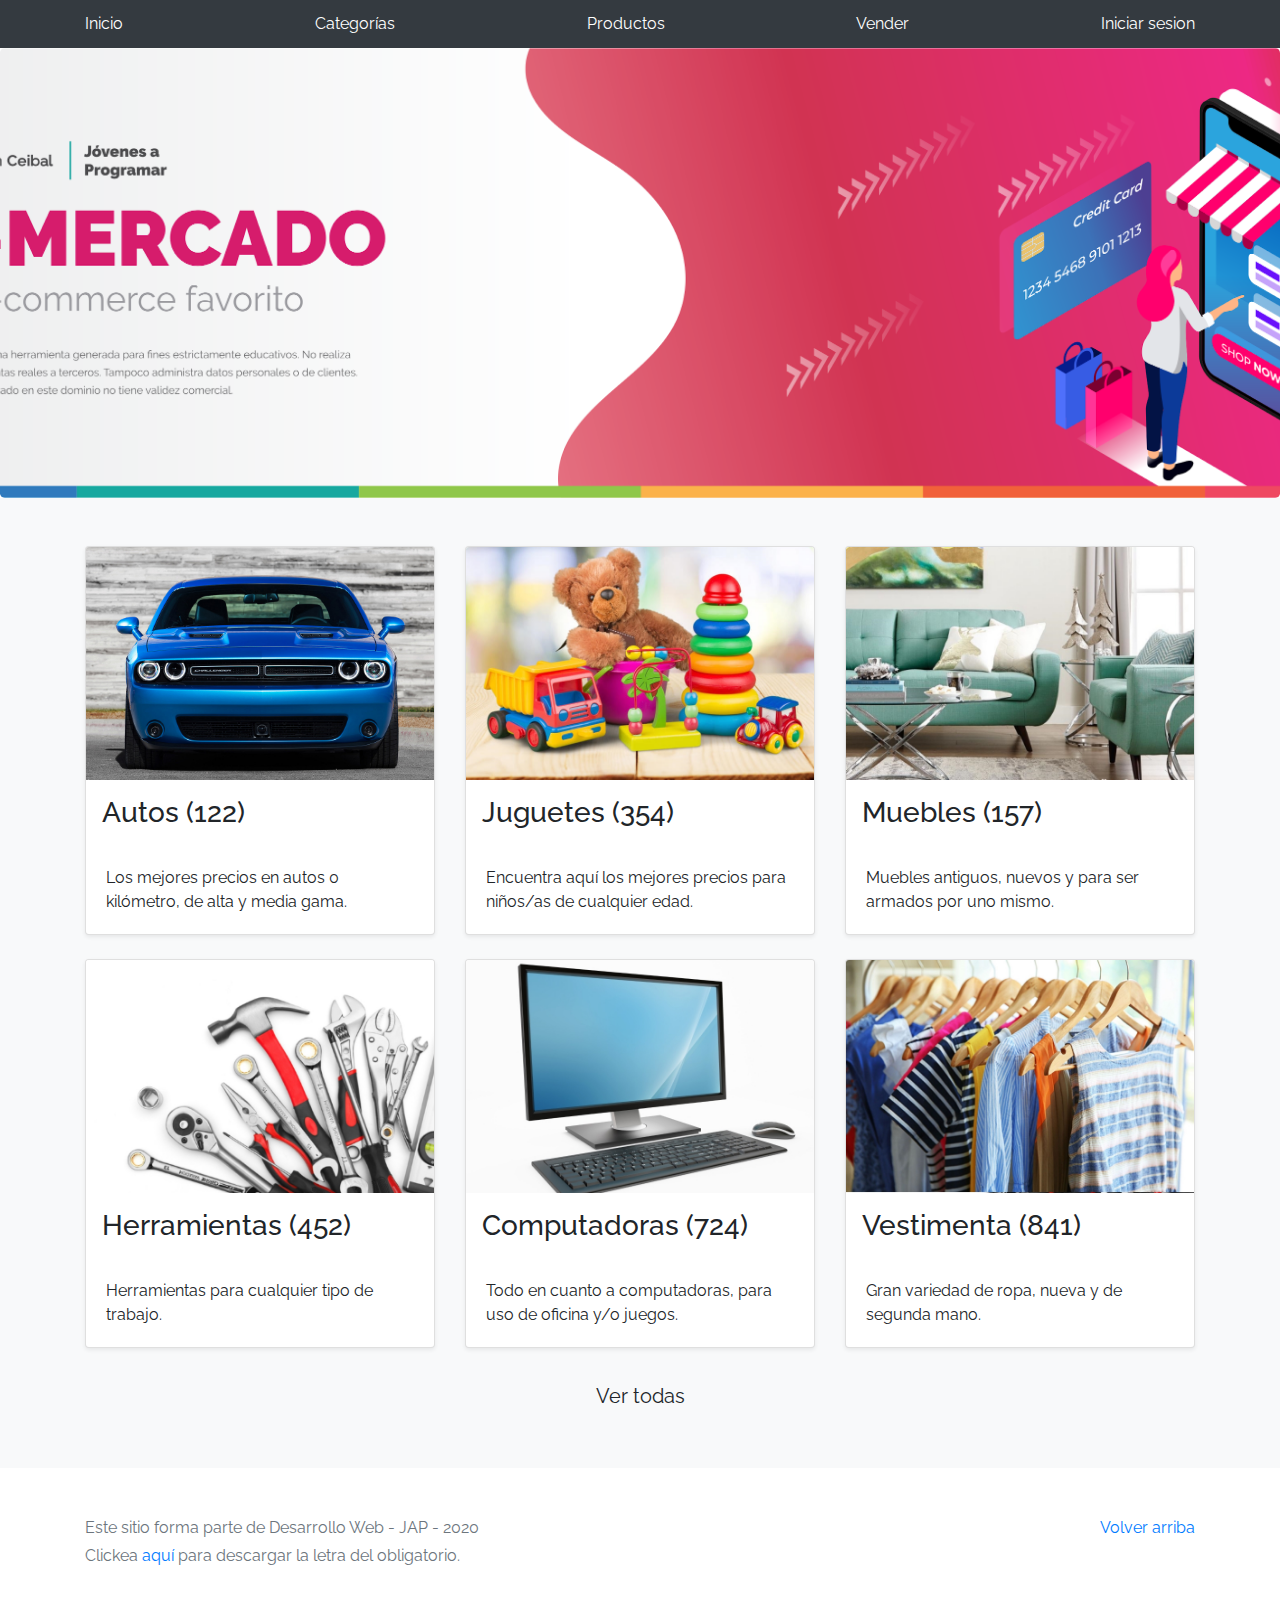
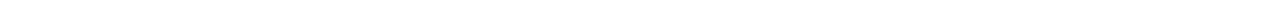
<file: index.html>
<!DOCTYPE html>
<!-- saved from url=(0049)https://getbootstrap.com/docs/4.3/examples/album/ -->
<html lang="en">
  <head>
    <meta http-equiv="Content-Type" content="text/html; charset=UTF-8" />
    <meta
      name="viewport"
      content="width=device-width, initial-scale=1, shrink-to-fit=no"
    />
    <meta name="description" content="" />
    <title>eMercado - Todo lo que busques está aquí</title>

    <link
      rel="canonical"
      href="https://getbootstrap.com/docs/4.3/examples/album/"
    />
    <link
      href="https://fonts.googleapis.com/css?family=Raleway:300,300i,400,400i,700,700i,900,900i"
      rel="stylesheet"
    />
    <!-- Bootstrap core CSS -->
    <link href="css/bootstrap.min.css" rel="stylesheet" />
    <link href="css/styles.css" rel="stylesheet" />
  </head>
  <body>
    <nav class="site-header sticky-top py-1 bg-dark">
      <div
        class="container d-flex flex-column flex-md-row justify-content-between"
      >
        <a class="py-2 d-none d-md-inline-block" href="index.html">Inicio</a>
        <a class="py-2 d-none d-md-inline-block" href="categories.html"
          >Categorías</a
        >
        <a class="py-2 d-none d-md-inline-block" href="products.html"
          >Productos</a
        >
        <a class="py-2 d-none d-md-inline-block" href="sell.html">Vender</a>
      </div>
    </nav>
    <main role="main">
      <section class="jumbotron text-center">
        <div class="m-5">
          <h1></h1>
        </div>
      </section>
      <div class="album py-5 bg-light">
        <div class="container">
          <div class="row">
            <div class="col-md-4">
              <a href="categories.html" class="card mb-4 shadow-sm custom-card">
                <img
                  class="bd-placeholder-img card-img-top"
                  src="img/cat1.jpg"
                />
                <h3 class="m-3">Autos (122)</h3>
                <div class="card-body">
                  <p class="card-text">
                    Los mejores precios en autos 0 kilómetro, de alta y media
                    gama.
                  </p>
                </div>
              </a>
            </div>
            <div class="col-md-4">
              <a href="categories.html" class="card mb-4 shadow-sm custom-card">
                <img
                  class="bd-placeholder-img card-img-top"
                  src="img/cat2.jpg"
                />
                <h3 class="m-3">Juguetes (354)</h3>
                <div class="card-body">
                  <p class="card-text">
                    Encuentra aquí los mejores precios para niños/as de
                    cualquier edad.
                  </p>
                </div>
              </a>
            </div>
            <div class="col-md-4">
              <a href="categories.html" class="card mb-4 shadow-sm custom-card">
                <img
                  class="bd-placeholder-img card-img-top"
                  src="img/cat3.jpg"
                />
                <h3 class="m-3">Muebles (157)</h3>
                <div class="card-body">
                  <p class="card-text">
                    Muebles antiguos, nuevos y para ser armados por uno mismo.
                  </p>
                </div>
              </a>
            </div>
            <div class="col-md-4">
              <a href="categories.html" class="card mb-4 shadow-sm custom-card">
                <img
                  class="bd-placeholder-img card-img-top"
                  src="img/cat4.jpg"
                />
                <h3 class="m-3">Herramientas (452)</h3>
                <div class="card-body">
                  <p class="card-text">
                    Herramientas para cualquier tipo de trabajo.
                  </p>
                </div>
              </a>
            </div>
            <div class="col-md-4">
              <a href="categories.html" class="card mb-4 shadow-sm custom-card">
                <img
                  class="bd-placeholder-img card-img-top"
                  src="img/cat5.jpg"
                />
                <h3 class="m-3">Computadoras (724)</h3>
                <div class="card-body">
                  <p class="card-text">
                    Todo en cuanto a computadoras, para uso de oficina y/o
                    juegos.
                  </p>
                </div>
              </a>
            </div>
            <div class="col-md-4">
              <a href="categories.html" class="card mb-4 shadow-sm custom-card">
                <img
                  class="bd-placeholder-img card-img-top"
                  src="img/cat6.jpg"
                />
                <h3 class="m-3">Vestimenta (841)</h3>
                <div class="card-body">
                  <p class="card-text">
                    Gran variedad de ropa, nueva y de segunda mano.
                  </p>
                </div>
              </a>
            </div>
          </div>
          <div class="row">
            <a
              type="button"
              class="btn btn-light btn-lg btn-block"
              href="categories.html"
              >Ver todas</a
            >
          </div>
        </div>
      </div>
    </main>
    <footer class="text-muted">
      <div class="container">
        <p class="float-right">
          <a href="#">Volver arriba</a>
        </p>
        <p>Este sitio forma parte de Desarrollo Web - JAP - 2020</p>
        <p>
          Clickea <a target="_blank" href="Letra.pdf">aquí</a> para descargar la
          letra del obligatorio.
        </p>
      </div>
    </footer>
    <script src="js/jquery-3.4.1.min.js"></script>
    <script src="js/bootstrap.bundle.min.js"></script>
    <script src="js/init.js"></script>
  </body>
</html>
</file>
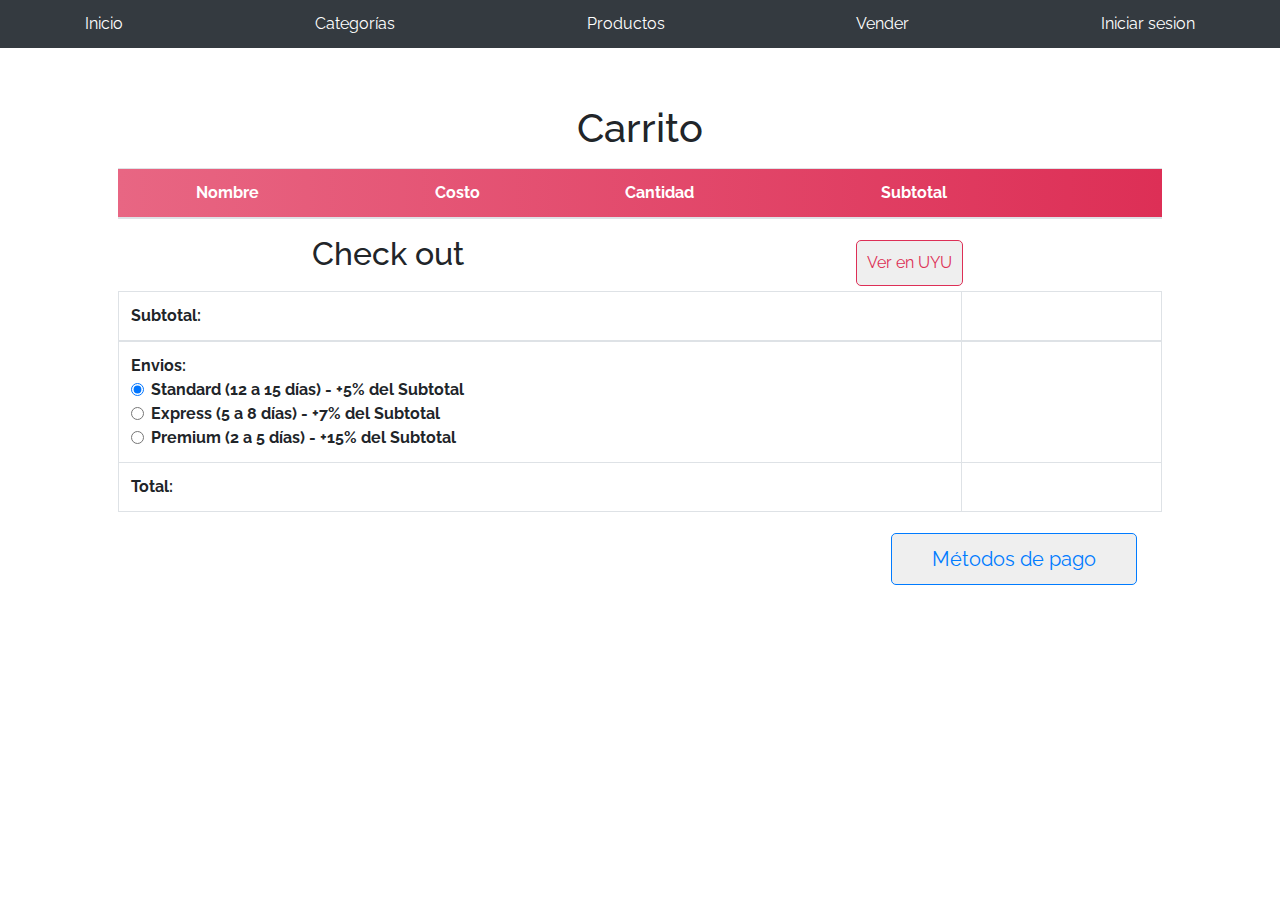
<file: cart.html>
<!DOCTYPE html>
<!-- saved from url=(0049)https://getbootstrap.com/docs/4.3/examples/album/ -->
<html lang="en">
  <head>
    <meta http-equiv="Content-Type" content="text/html; charset=UTF-8" />

    <meta
      name="viewport"
      content="width=device-width, initial-scale=1, shrink-to-fit=no"
    />
    <meta name="description" content="" />
    <title>eMercado - Todo lo que busques está aquí</title>

    <link
      rel="canonical"
      href="https://getbootstrap.com/docs/4.3/examples/album/"
    />
    <link
      href="https://fonts.googleapis.com/css?family=Raleway:300,300i,400,400i,700,700i,900,900i"
      rel="stylesheet"
    />
    <link rel="stylesheet" href="./css/cart.css" />

    <link href="css/bootstrap.min.css" rel="stylesheet" />
    <link href="css/styles.css" rel="stylesheet" />
    <link href="css/dropzone.css" rel="stylesheet" />
  </head>

  <body>
    <nav class="site-header sticky-top py-1 bg-dark">
      <div
        class="container d-flex flex-column flex-md-row justify-content-between"
      >
        <a class="py-2 d-none d-md-inline-block" href="index.html">Inicio</a>
        <a class="py-2 d-none d-md-inline-block" href="categories.html"
          >Categorías</a
        >
        <a class="py-2 d-none d-md-inline-block" href="products.html"
          >Productos</a
        >
        <a class="py-2 d-none d-md-inline-block" href="sell.html">Vender</a>
      </div>
    </nav>
    <div class="container p-5">
      <div id="cartBody">
        <h1 class="text-center p-2">Carrito</h1>
        <table class="table table-hover">
          <thead id="tr">
            <tr>
              <th></th>
              <th>Nombre</th>
              <th>Costo</th>
              <th>Cantidad</th>
              <th>Subtotal</th>
              <th style="width: 45px"></th>
            </tr>
          </thead>
          <tbody id="tableBody"></tbody>
        </table>
        <div class="d-flex" style="justify-content: space-around" id="btnDiv">
          <h2>Check out</h2>
        </div>

        <table class="table table-bordered">
          <thead>
            <tr>
              <th scope="col">Subtotal:</th>
              <th scope="col" id="subtotal-price"></th>
            </tr>
          </thead>
          <tbody>
            <tr>
              <th>
                Envios:
                <form id="shipments">
                  <div class="form-check">
                    <input
                      class="form-check-input"
                      type="radio"
                      name="radios"
                      id="Radios1"
                      value="0.05"
                      checked
                    />
                    <label class="form-check-label" for="Radios1">
                      Standard (12 a 15 días) - +5% del Subtotal
                    </label>
                  </div>
                  <div class="form-check">
                    <input
                      class="form-check-input"
                      type="radio"
                      name="radios"
                      id="Radios2"
                      value="0.07"
                    />
                    <label class="form-check-label" for="Radios2">
                      Express (5 a 8 días) - +7% del Subtotal
                    </label>
                  </div>
                  <div class="form-check disabled">
                    <input
                      class="form-check-input"
                      type="radio"
                      name="radios"
                      id="Radios3"
                      value="0.15"
                    />
                    <label class="form-check-label" for="Radios3">
                      Premium (2 a 5 días) - +15% del Subtotal
                    </label>
                  </div>
                </form>
              </th>
              <th id="shipmentCost"></th>
            </tr>
            <tr>
              <th>Total:</th>
              <th id="total-price"></th>
            </tr>
          </tbody>
        </table>
        <div id="modal-btn-div"></div>
      </div>
    </div>
    <div id="spinner-wrapper">
      <div class="lds-ring">
        <div></div>
        <div></div>
        <div></div>
        <div></div>
      </div>
    </div>
    <div
      class="modal fade"
      id="paymentModal"
      tabindex="-1"
      aria-labelledby="exampleModalLabel"
      aria-hidden="true"
    >
      <div class="modal-dialog">
        <div class="modal-content">
          <div class="modal-header">
            <h5 class="modal-title" id="ModalLabel">Elige tu forma de pago</h5>
            <button
              type="button"
              class="close"
              data-dismiss="modal"
              aria-label="Close"
            ></button>
          </div>
          <div class="modal-body w-100">
            <div id="accordion">
              <div class="card">
                <div class="card-header" id="visa">
                  <h5 class="mb-0">
                    <button
                      class="btn btn-link"
                      data-toggle="collapse"
                      data-target="#collapseOne"
                      aria-expanded="true"
                      aria-controls="collapseOne"
                      id="accordionVisa"
                    >
                      Visa
                    </button>
                  </h5>
                </div>

                <div
                  id="collapseOne"
                  class="collapse"
                  aria-labelledby="headingOne"
                  data-parent="#accordion"
                >
                  <div class="card-body" id="visaBody">
                    <form>
                      <div>
                        <label for="cardNum">Número de la tarjeta</label>
                        <input
                          type="text"
                          class="form-control"
                          id="cardNum"
                          placeholder="XXXX XXXX XXXX XXXX"
                        />
                      </div>
                      <div class="d-flex justify-content-between">
                        <div class="form-group w-40">
                          <label for="cardExp">Vence</label>
                          <input
                            type="text"
                            class="form-control"
                            id="cardExp"
                            placeholder="MM/AAAA"
                          />
                        </div>
                        <div class="form-group w-40">
                          <label for="cardCVV">CVV</label>
                          <input
                            type="text"
                            class="form-control"
                            id="cardCVV"
                            placeholder="XXX"
                          />
                        </div>
                      </div>
                      <div>
                        <label for="cardName">Nombre y apellido</label>
                        <input type="text" class="form-control" id="cardName" />
                      </div>
                    </form>
                  </div>
                </div>
              </div>
              <div class="card">
                <div class="card-header" id="master">
                  <h5 class="mb-0">
                    <button
                      class="btn btn-link collapsed"
                      data-toggle="collapse"
                      data-target="#collapseTwo"
                      aria-expanded="false"
                      aria-controls="collapseTwo"
                      id="accordionMaster"
                    >
                      MasterCard
                    </button>
                  </h5>
                </div>
                <div
                  id="collapseTwo"
                  class="collapse"
                  aria-labelledby="headingTwo"
                  data-parent="#accordion"
                >
                  <div class="card-body" id="masterBody">
                    <form>
                      <div id="paymeontOption1">
                        <div>
                          <label for="cardNum1">Número de la tarjeta</label>
                          <input
                            type="text"
                            class="form-control"
                            id="cardNum1"
                            placeholder="XXXX XXXX XXXX XXXX"
                          />
                        </div>
                        <div class="d-flex justify-content-between">
                          <div class="form-group w-40">
                            <label for="cardExp1">Vence</label>
                            <input
                              type="text"
                              class="form-control"
                              id="cardExp1"
                              placeholder="MM/AAAA"
                            />
                          </div>
                          <div class="form-group w-40">
                            <label for="cardCVV1">CVV</label>
                            <input
                              type="text"
                              class="form-control"
                              id="cardCVV1"
                              placeholder="XXX"
                            />
                          </div>
                        </div>
                        <div>
                          <label for="cardName1">Nombre y apellido</label>
                          <input
                            type="text"
                            class="form-control"
                            id="cardName1"
                          />
                        </div>
                      </div>
                    </form>
                  </div>
                </div>
              </div>
              <div class="card">
                <div class="card-header" id="other">
                  <h5 class="mb-0">
                    <button
                      class="btn btn-link collapsed"
                      data-toggle="collapse"
                      data-target="#collapseThree"
                      aria-expanded="false"
                      aria-controls="collapseThree"
                      id="accordionPaypal"
                    >
                      PayPal
                    </button>
                  </h5>
                </div>
                <div
                  id="collapseThree"
                  class="collapse"
                  aria-labelledby="headingThree"
                  data-parent="#accordion"
                >
                  <div class="card-body" id="paypalBody">
                    <label for="paypalmail"
                      >Ingrese su correo electronico</label
                    >
                    <input type="email" class="form-control" id="paypalmail" />
                  </div>
                </div>
              </div>
            </div>
          </div>
        </div>
      </div>
    </div>

    <script src="js/jquery-3.4.1.min.js"></script>
    <script src="js/bootstrap.bundle.min.js"></script>
    <script src="js/dropzone.js"></script>
    <script src="js/init.js"></script>
    <script src="js/cart.js"></script>
  </body>
</html>
</file>
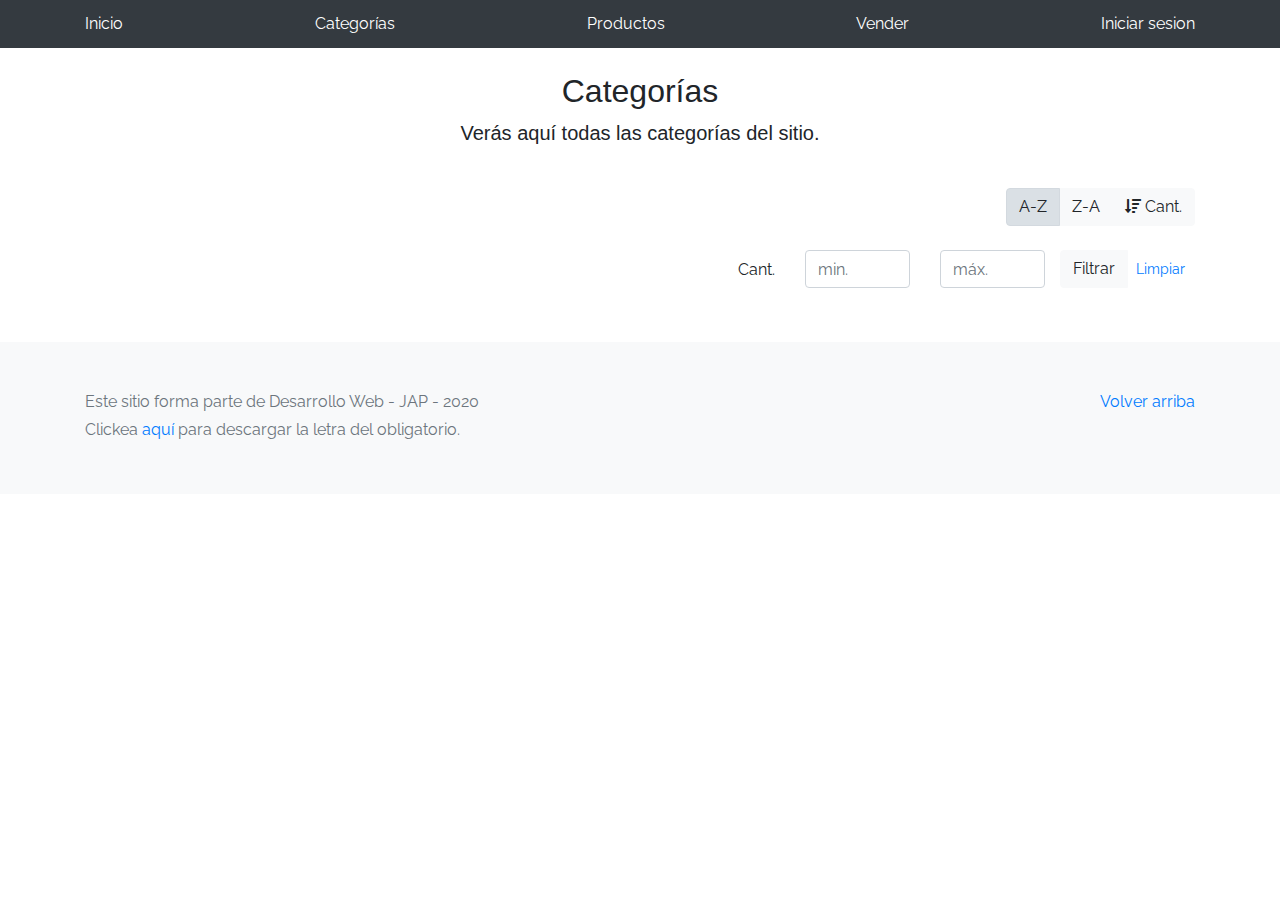
<file: categories.html>
<!DOCTYPE html>
<!-- saved from url=(0049)https://getbootstrap.com/docs/4.3/examples/album/ -->
<html lang="en">
  <head>
    <meta http-equiv="Content-Type" content="text/html; charset=UTF-8" />
    <meta
      name="viewport"
      content="width=device-width, initial-scale=1, shrink-to-fit=no"
    />
    <meta name="description" content="" />
    <title>eMercado - Todo lo que busques está aquí</title>

    <link
      rel="canonical"
      href="https://getbootstrap.com/docs/4.3/examples/album/"
    />
    <link
      href="https://fonts.googleapis.com/css?family=Raleway:300,300i,400,400i,700,700i,900,900i"
      rel="stylesheet"
    />
    <link href="css/font-awesome.min.css" rel="stylesheet" />

    <link href="css/bootstrap.min.css" rel="stylesheet" />
    <link href="css/styles.css" rel="stylesheet" />
  </head>
  <body>
    <nav class="site-header sticky-top py-1 bg-dark">
      <div
        class="container d-flex flex-column flex-md-row justify-content-between"
      >
        <a class="py-2 d-none d-md-inline-block" href="index.html">Inicio</a>
        <a class="py-2 d-none d-md-inline-block" href="categories.html"
          >Categorías</a
        >
        <a class="py-2 d-none d-md-inline-block" href="products.html"
          >Productos</a
        >
        <a class="py-2 d-none d-md-inline-block" href="sell.html">Vender</a>
      </div>
    </nav>
    <main role="main" class="pb-5">
      <div class="text-center p-4">
        <h2>Categorías</h2>
        <p class="lead">Verás aquí todas las categorías del sitio.</p>
      </div>
      <div class="container">
        <div class="row">
          <div class="col text-right">
            <div class="btn-group btn-group-toggle mb-4" data-toggle="buttons">
              <label class="btn btn-light active" id="sortAsc">
                <input
                  type="radio"
                  name="options"
                  autocomplete="off"
                  checked
                />A-Z
              </label>
              <label class="btn btn-light" id="sortDesc">
                <input type="radio" name="options" autocomplete="off" />Z-A
              </label>
              <label class="btn btn-light" id="sortByCount">
                <input type="radio" name="options" autocomplete="off" /><i
                  class="fas fa-sort-amount-down mr-1"
                ></i
                >Cant.
              </label>
            </div>
          </div>
        </div>
        <div class="row justify-content-end">
          <div class="col-md-6"></div>
          <div class="col-md-6 col-sm-12 mb-1 container">
            <div class="row container p-0 m-0">
              <div class="col">
                <p class="font-weight-normal text-right my-2">Cant.</p>
              </div>
              <div class="col">
                <input
                  class="form-control"
                  type="number"
                  placeholder="min."
                  id="rangeFilterCountMin"
                  min="0"
                />
              </div>
              <div class="col">
                <input
                  class="form-control"
                  type="number"
                  placeholder="máx."
                  id="rangeFilterCountMax"
                  min="0"
                />
              </div>
              <div class="col-3 p-0">
                <div class="btn-group" role="group">
                  <button class="btn btn-light btn-block" id="rangeFilterCount">
                    Filtrar
                  </button>
                  <button class="btn btn-link btn-sm" id="clearRangeFilter">
                    Limpiar
                  </button>
                </div>
              </div>
            </div>
          </div>
        </div>
        <div class="row">
          <div class="list-group" id="cat-list-container"></div>
        </div>
      </div>
    </main>
    <footer class="text-muted bg-light">
      <div class="container">
        <p class="float-right">
          <a href="#">Volver arriba</a>
        </p>
        <p>Este sitio forma parte de Desarrollo Web - JAP - 2020</p>
        <p>
          Clickea <a target="_blank" href="Letra.pdf">aquí</a> para descargar la
          letra del obligatorio.
        </p>
      </div>
    </footer>
    <div id="spinner-wrapper">
      <div class="lds-ring">
        <div></div>
        <div></div>
        <div></div>
        <div></div>
      </div>
    </div>
    <script src="js/jquery-3.4.1.min.js"></script>
    <script src="js/bootstrap.bundle.min.js"></script>
    <script src="js/init.js"></script>
    <script src="js/categories.js"></script>
  </body>
</html>
</file>
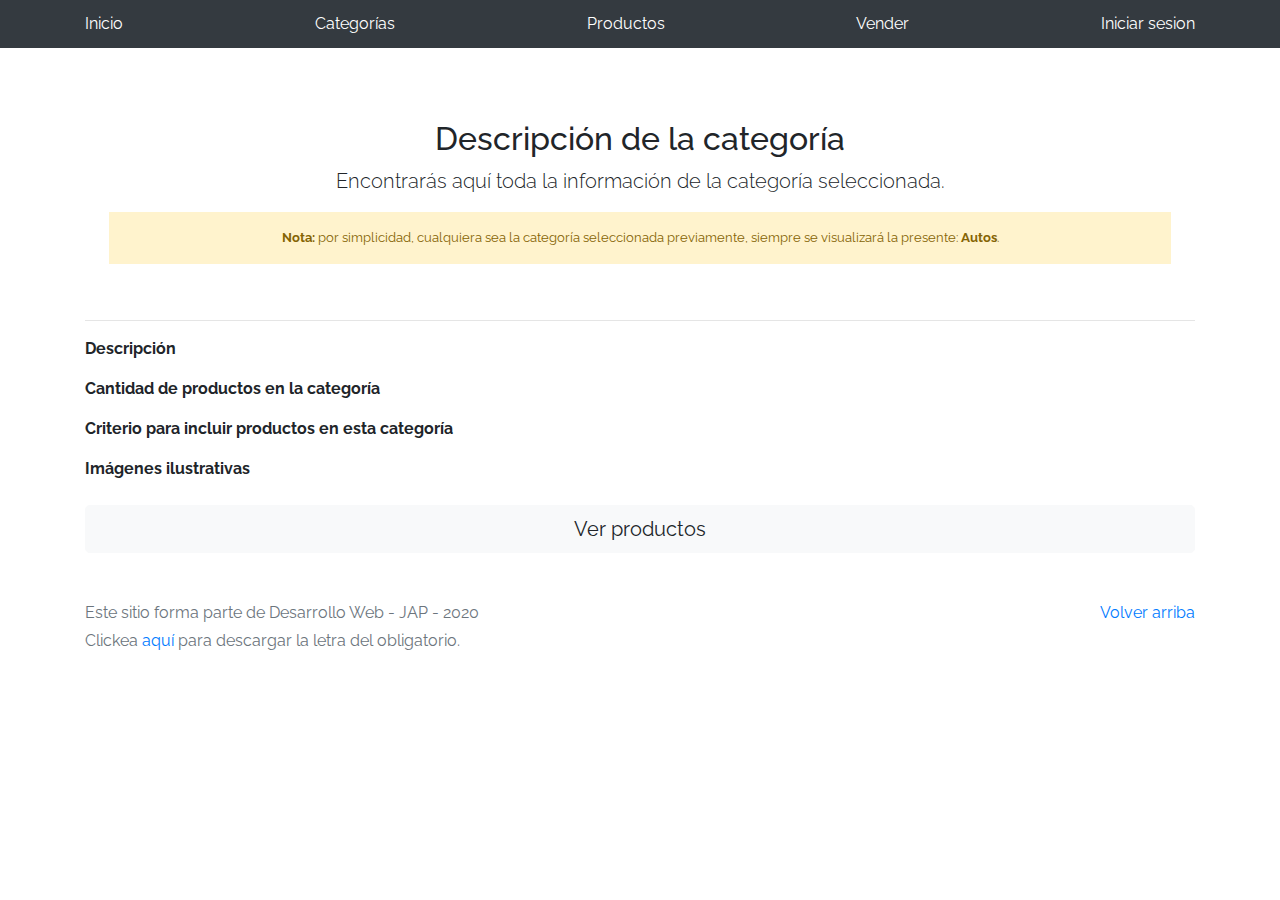
<file: category-info.html>
<!DOCTYPE html>
<!-- saved from url=(0049)https://getbootstrap.com/docs/4.3/examples/album/ -->
<html lang="en">
  <head>
    <meta http-equiv="Content-Type" content="text/html; charset=UTF-8" />
    <meta
      name="viewport"
      content="width=device-width, initial-scale=1, shrink-to-fit=no"
    />
    <meta name="description" content="" />
    <title>eMercado - Todo lo que busques está aquí</title>

    <link
      rel="canonical"
      href="https://getbootstrap.com/docs/4.3/examples/album/"
    />
    <link
      href="https://fonts.googleapis.com/css?family=Raleway:300,300i,400,400i,700,700i,900,900i"
      rel="stylesheet"
    />
    <!-- Bootstrap core CSS -->
    <link href="css/bootstrap.min.css" rel="stylesheet" />
    <link href="css/styles.css" rel="stylesheet" />
  </head>

  <body>
    <nav class="site-header sticky-top py-1 bg-dark">
      <div
        class="container d-flex flex-column flex-md-row justify-content-between"
      >
        <a class="py-2 d-none d-md-inline-block" href="index.html">Inicio</a>
        <a class="py-2 d-none d-md-inline-block" href="categories.html"
          >Categorías</a
        >
        <a class="py-2 d-none d-md-inline-block" href="products.html"
          >Productos</a
        >
        <a class="py-2 d-none d-md-inline-block" href="sell.html">Vender</a>
      </div>
    </nav>
    <main role="main">
      <div class="container mt-5">
        <div class="text-center p-4">
          <h2>Descripción de la categoría</h2>
          <p class="lead">
            Encontrarás aquí toda la información de la categoría seleccionada.
          </p>
          <p class="small alert-warning py-3">
            <strong>Nota: </strong>por simplicidad, cualquiera sea la categoría
            seleccionada previamente, siempre se visualizará la presente:
            <strong>Autos</strong>.
          </p>
        </div>
        <h3 id="categoryName"></h3>
        <hr class="my-3" />
        <dl>
          <dt>Descripción</dt>
          <dd>
            <p id="categoryDescription"></p>
          </dd>

          <dt>Cantidad de productos en la categoría</dt>
          <dd>
            <p id="productCount"></p>
          </dd>

          <dt>Criterio para incluir productos en esta categoría</dt>
          <dd>
            <p id="productCriteria"></p>
          </dd>

          <dt>Imágenes ilustrativas</dt>
          <dd>
            <div
              class="row text-center text-lg-left pt-2"
              id="productImagesGallery"
            ></div>
          </dd>
        </dl>
        <a
          type="button"
          class="btn btn-light btn-lg btn-block"
          href="products.html"
          >Ver productos</a
        >
      </div>
    </main>
    <footer class="text-muted">
      <div class="container">
        <p class="float-right">
          <a href="#">Volver arriba</a>
        </p>
        <p>Este sitio forma parte de Desarrollo Web - JAP - 2020</p>
        <p>
          Clickea <a target="_blank" href="Letra.pdf">aquí</a> para descargar la
          letra del obligatorio.
        </p>
      </div>
    </footer>
    <div id="spinner-wrapper">
      <div class="lds-ring">
        <div></div>
        <div></div>
        <div></div>
        <div></div>
      </div>
    </div>
    <script src="js/jquery-3.4.1.min.js"></script>
    <script src="js/bootstrap.bundle.min.js"></script>
    <script src="js/init.js"></script>
    <script src="js/category-info.js"></script>
  </body>
</html>
</file>
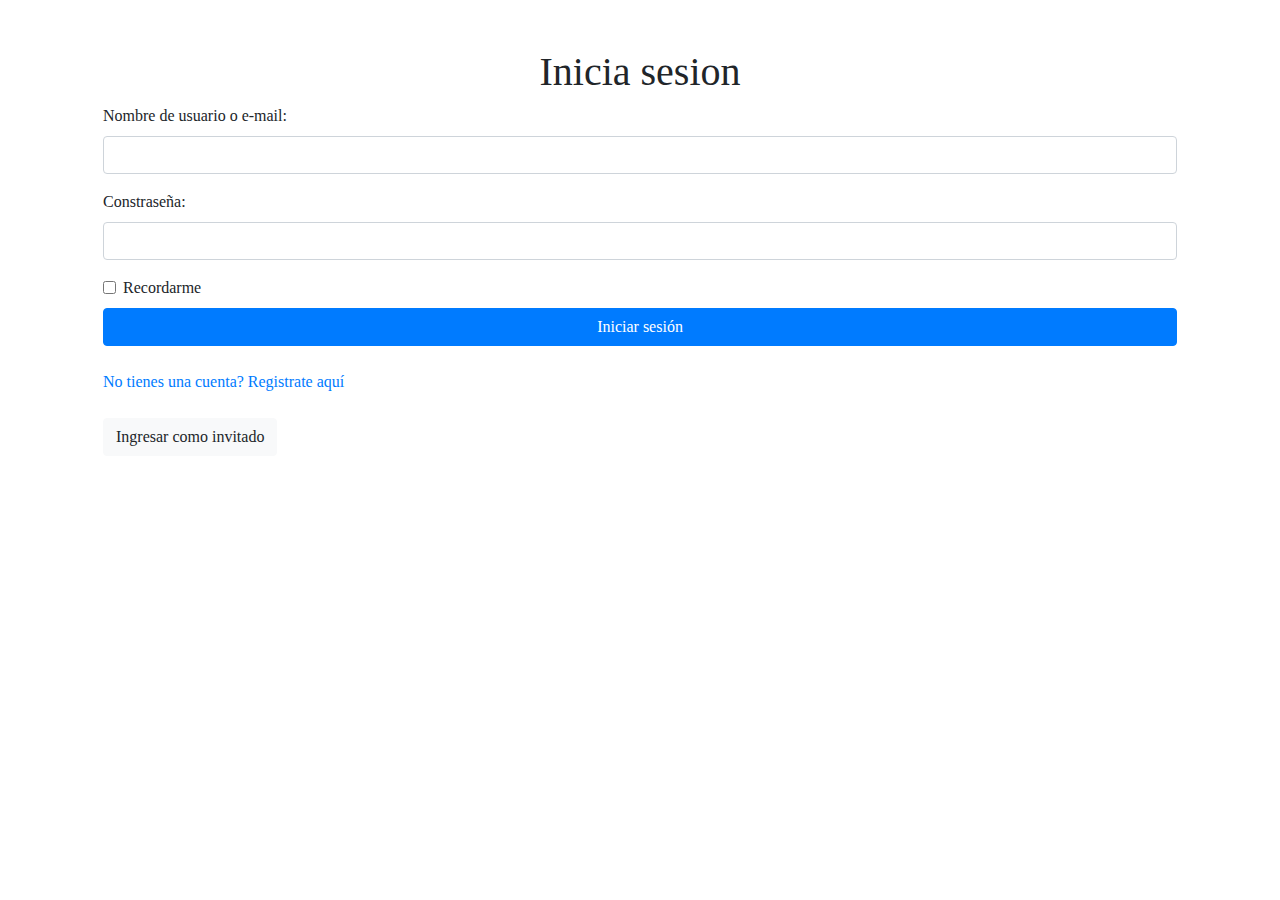
<file: login.html>
<!DOCTYPE html>
<!-- saved from url=(0049)https://getbootstrap.com/docs/4.3/examples/album/ -->
<html lang="en">
  <head>
    <meta http-equiv="Content-Type" content="text/html; charset=UTF-8" />
    <meta
      name="viewport"
      content="width=device-width, initial-scale=1, shrink-to-fit=no"
    />
    <meta name="description" content="" />
    <title>eMercado - Todo lo que busques está aquí</title>
    <link rel="stylesheet" href="./css/login.css" />
    <link href="css/bootstrap.min.css" rel="stylesheet" />
    <link href="css/styles.css" rel="stylesheet" />
  </head>

  <body>
    <div class="container p-5">
      <div class="text-center">
        <h1>Inicia sesion</h1>
      </div>
      <div class="row form-group">
        <label for="user">Nombre de usuario o e-mail:</label>
        <input type="text" id="user" class="form-control" />
      </div>
      <div class="row form-group">
        <label for="password">Constraseña:</label>
        <input type="password" id="password" class="form-control" />
      </div>
      <div class="row form-check">
        <input type="checkbox" class="form-check-input" id="checkbox" />
        <label for="checkbox" class="form-check-label">Recordarme</label>
      </div>
      <div class="row">
        <button id="login" class="btn btn-primary btn-block mt-2">
          Iniciar sesión
        </button>
      </div>
      <div class="row mt-4">
        <a href="register.html">No tienes una cuenta? Registrate aquí</a>
      </div>
      <div class="row">
        <button type="button" class="btn btn-light mt-4" id="logAsGuest">
          Ingresar como invitado
        </button>
      </div>
    </div>
    <div class="invisible">
      <a href="#" id=""><strong>Ingresar como invitado</strong></a>
    </div>
    <script src="js/init.js"></script>
    <script src="js/login.js"></script>
  </body>
</html>
</file>
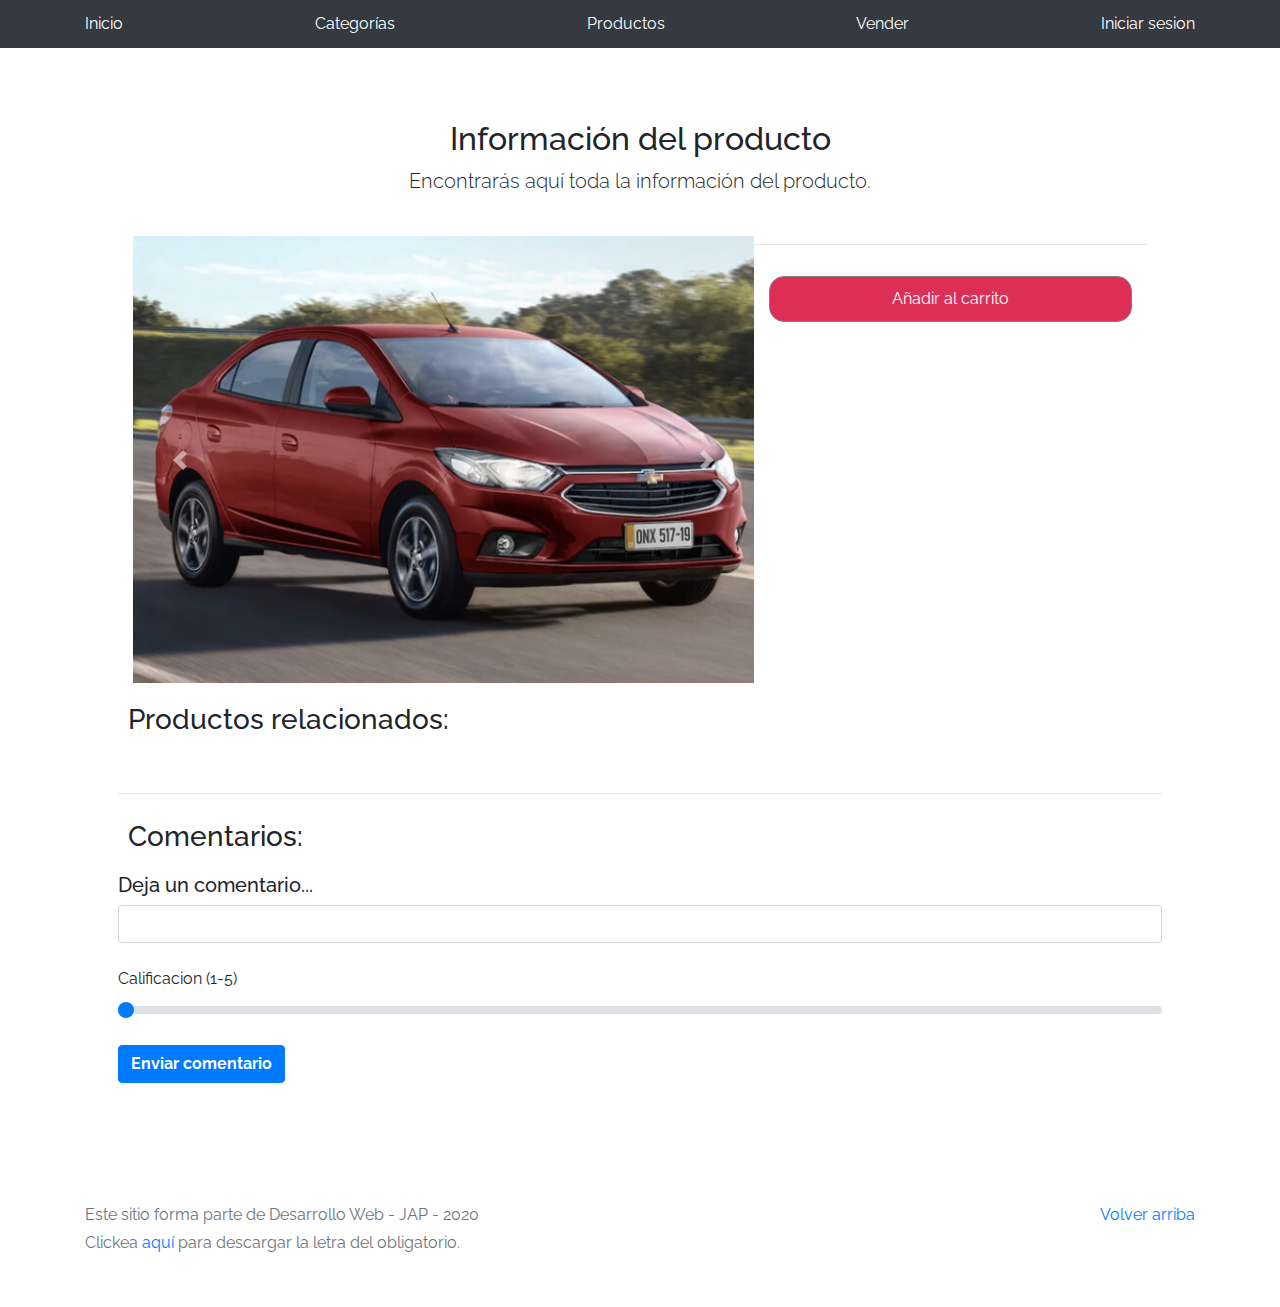
<file: product-info.html>
<!DOCTYPE html>
<!-- saved from url=(0049)https://getbootstrap.com/docs/4.3/examples/album/ -->
<html lang="en">
  <head>
    <meta http-equiv="Content-Type" content="text/html; charset=UTF-8" />
    <meta
      name="viewport"
      content="width=device-width, initial-scale=1, shrink-to-fit=no"
    />
    <meta name="description" content="" />
    <title>eMercado - Todo lo que busques está aquí</title>

    <link
      rel="canonical"
      href="https://getbootstrap.com/docs/4.3/examples/album/"
    />
    <link
      href="https://fonts.googleapis.com/css?family=Raleway:300,300i,400,400i,700,700i,900,900i"
      rel="stylesheet"
    />
    <link href="css/font-awesome.min.css" rel="stylesheet" />
    <link href="css/bootstrap.min.css" rel="stylesheet" />
    <link href="css/styles.css" rel="stylesheet" />
    <link
    rel="stylesheet"
    href="https://cdnjs.cloudflare.com/ajax/libs/font-awesome/4.7.0/css/font-awesome.min.css"
  />
  <link rel="stylesheet" href="./css/product-info.css">
  <style>
    .checked {
      color: orange;
    }
  </style>
  </head>

  <body>
    <nav class="site-header sticky-top py-1 bg-dark">
      <div
        class="container d-flex flex-column flex-md-row justify-content-between"
      >
        <a class="py-2 d-none d-md-inline-block" href="index.html">Inicio</a>
        <a class="py-2 d-none d-md-inline-block" href="categories.html"
          >Categorías</a
        >
        <a class="py-2 d-none d-md-inline-block" href="products.html"
          >Productos</a
        >
        <a class="py-2 d-none d-md-inline-block" href="sell.html">Vender</a>
      </div>
    </nav>
    <div class="container p-5">
      <div
        class="alert alert-danger"
        role="alert"
        style="position: relative; width: auto; top: 0"
      >
        <h4 class="alert-heading">¡A trabajar! :)</h4>
        <p>
          Esta sección corresponde a: Entrega 3 (Fecha de entrega: 13/09/2020) y
          Entrega 4 (Fecha de entrega: 20/09/2020).
        </p>
        <hr />
        <p class="mb-0">
          Para saber qué debes hacer, fijate en la actividad en CREA
          correspondiente a esta entrega.
        </p>
      </div>
      <div class="text-center p-4">
        <h2>Información del producto</h2>
        <p class="lead">Encontrarás aquí toda la información del producto.</p>
      </div>
      <div class="container" id="productCard">
        <div id="carouselExampleControls" class="carousel slide" data-ride="carousel" style="width: 800px">
          <div class="carousel-inner">
            <div class="carousel-item active">
              <img src="./img/prod1.jpg" class="d-block w-100" alt="...">
            </div>
            <div class="carousel-item">
              <img src="./img/prod1_1.jpg" class="d-block w-100" alt="...">
            </div>
            <div class="carousel-item">
              <img src="./img/prod1_2.jpg" class="d-block w-100" alt="...">
            </div>
            <div class="carousel-item">
              <img src="./img/prod1_3.jpg" class="d-block w-100" alt="...">
            </div>
            <div class="carousel-item">
              <img src="./img/prod1_4.jpg" class="d-block w-100" alt="...">
            </div>
          </div>
          <a class="carousel-control-prev" href="#carouselExampleControls" role="button" data-slide="prev">
            <span class="carousel-control-prev-icon" aria-hidden="true"></span>
            <span class="sr-only">Previous</span>
          </a>
          <a class="carousel-control-next" href="#carouselExampleControls" role="button" data-slide="next">
            <span class="carousel-control-next-icon" aria-hidden="true"></span>
            <span class="sr-only">Next</span>
          </a>
        </div>
        <div class="productInfo">
          <h3 id="productName" class="item"></h3>
          <hr class="my-1">
          <p id="productCost" class="item"></p>
          <p id="productSoldCount" class="item"></p>
          <p id="productDescription" class="item"></p>
          <div class="cart-btn-div">
          <button class="cart-btn">Añadir al carrito</button>
        </div>
        </div>
      </div>
          <div class="img-row" id="productImagesGallery">
          </div>
          <h3 class="relatedh3">Productos relacionados:</h3>
          <div id="relatedProducts">

          </div>
      </dl>
      <hr class="my-3">
      <h3>Comentarios:</h3>
      <div id="comments">
  
      </div>
      <form class="form" id="formID">
        <h5>Deja un comentario...</h5>
          <div class="form-group">
            <input type="text" class="form-control" id="commentValue">
            <br>
            <label for="ratingValue" >Calificacion (1-5)</label>
            <input type="range" class="custom-range" min="1" max="5" step="1" id="ratingValue" value="1">
          </div>
          <button type="button" class="btn btn-primary" onclick="displayComment()"><strong>Enviar comentario</strong></button>
          </form>
    </div>
    <br>
  </div>
    </div>
    <footer class="text-muted">
      <div class="container">
        <p class="float-right">
          <a href="#">Volver arriba</a>
        </p>
        <p>Este sitio forma parte de Desarrollo Web - JAP - 2020</p>
        <p>
          Clickea <a target="_blank" href="Letra.pdf">aquí</a> para descargar la
          letra del obligatorio.
        </p>
      </div>
    </footer>
    <div id="spinner-wrapper">
      <div class="lds-ring">
        <div></div>
        <div></div>
        <div></div>
        <div></div>
      </div>
    </div>
    <script src="js/jquery-3.4.1.min.js"></script>
    <script src="js/bootstrap.bundle.min.js"></script>
    <script src="js/init.js"></script>
    <script src="js/product-info.js"></script>
  </body>
</html>
</file>
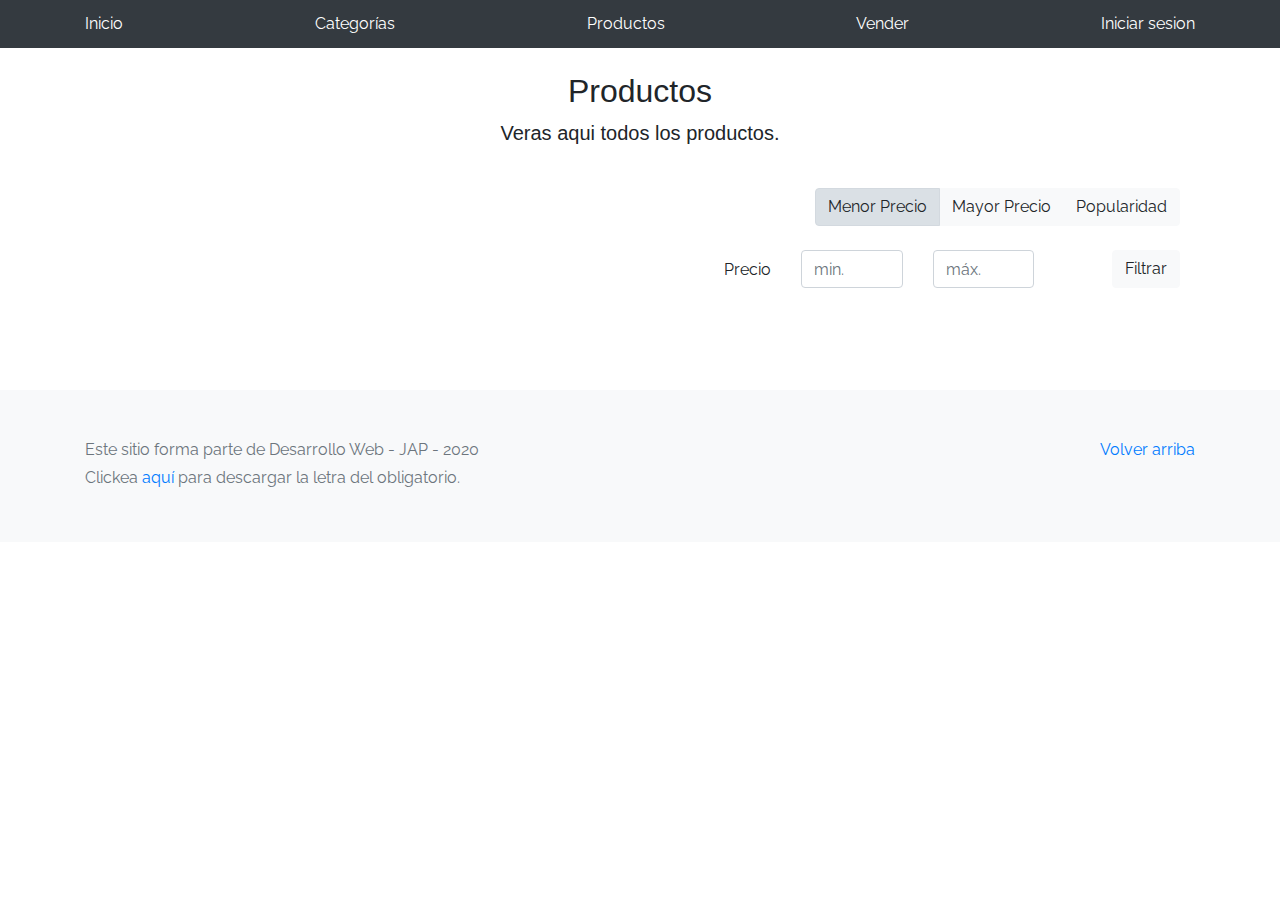
<file: products.html>
<!DOCTYPE html>
<!-- saved from url=(0049)https://getbootstrap.com/docs/4.3/examples/album/ -->
<html lang="en">
  <head>
    <meta http-equiv="Content-Type" content="text/html; charset=UTF-8" />
    <meta
      name="viewport"
      content="width=device-width, initial-scale=1, shrink-to-fit=no"
    />
    <meta name="description" content="" />
    <title>eMercado - Todo lo que busques está aquí</title>

    <link
      rel="canonical"
      href="https://getbootstrap.com/docs/4.3/examples/album/"
    />
    <link
      href="https://fonts.googleapis.com/css?family=Raleway:300,300i,400,400i,700,700i,900,900i"
      rel="stylesheet"
    />
    <link href="css/font-awesome.min.css" rel="stylesheet" />
    <link href="css/bootstrap.min.css" rel="stylesheet" />
    <link href="css/styles.css" rel="stylesheet" />
  </head>
  <body>
    <nav class="site-header sticky-top py-1 bg-dark">
      <div
        class="container d-flex flex-column flex-md-row justify-content-between"
      >
        <a class="py-2 d-none d-md-inline-block" href="index.html">Inicio</a>
        <a class="py-2 d-none d-md-inline-block" href="categories.html"
          >Categorías</a
        >
        <a class="py-2 d-none d-md-inline-block" href="products.html"
          >Productos</a
        >
        <a class="py-2 d-none d-md-inline-block" href="sell.html">Vender</a>
      </div>
    </nav>
    <div class="text-center p-4">
      <h2>Productos</h2>
      <p class="lead">Veras aqui todos los productos.</p>
    </div>
    <div class="container">
      <div class="col text-right">
        <div class="btn-group btn-group-toggle mb-4" data-toggle="buttons">
          <label class="btn btn-light active" onclick="sortByPriceAsc()">
            <input
              type="radio"
              name="options"
              autocomplete="off"
              checked
            />Menor Precio
          </label>
          <label class="btn btn-light" onclick="sortByPriceDesc()">
            <input type="radio" name="options" autocomplete="off"  />Mayor Precio
          </label>
          <label class="btn btn-light" onclick="sortBySoldCount()">
            <input type="radio" name="options" autocomplete="off" />
            Popularidad
          </label>
        </div>
        <div class="row justify-content-end">
          <div class="col-md-6"></div>
          <div class="col-md-6 col-sm-12 mb-1 container">
            <div class="row container p-0 m-0">
              <div class="col">
                <p class="font-weight-normal text-right my-2">Precio</p>
              </div>
              <div class="col">
                <form action="post"></form>
                <input
                  class="form-control"
                  type="number"
                  placeholder="min."
                  id="rangePriceMin"
                  min="0"
                />
              </div>
              <div class="col">
                <input
                  class="form-control"
                  type="number"
                  placeholder="máx."
                  id="rangePriceMax"
                  min="0"
                />
              </div>
              <div class="col-3 p-0">
                <div class="btn-group" role="group">
                  <button
                    type="submit"
                    class="btn btn-light btn-block"
                    id="rangeFilterCount"
                    onclick="sortByDefinedPrice(rangePriceMinimum.value, rangePriceMaximum.value)"
                  >
                    Filtrar
                  </button>
                </form>
                </div>
              </div>
            </div>
          </div>
        </div>
      </div>
    </div>
    <div class="container p-5">
      <div
        class="alert alert-danger"
        role="alert"
        style="position: relative; width: auto; top: 0"
      >
        <h4 class="alert-heading">¡A trabajar! :)</h4>
        <p>
          Esta sección corresponde a: Entrega 1 (Fecha de entrega: 16/08/2020) y
          Entrega 2 (Fecha de entrega: 30/08/2020).
        </p>
        <hr />
        <p class="mb-0">
          Para saber qué debes hacer, fijate en la actividad en CREA
          correspondiente a esta entrega.
        </p>
      </div>
    </div>
    <div class="album py-5">
      <div class="container">
        <div class="row" id="productsRow">

        </div>
      </div>
    </div>
    <footer class="text-muted bg-light">
      <div class="container">
        <p class="float-right">
          <a href="#">Volver arriba</a>
        </p>
        <p>Este sitio forma parte de Desarrollo Web - JAP - 2020</p>
        <p>
          Clickea <a target="_blank" href="Letra.pdf">aquí</a> para descargar la
          letra del obligatorio.
        </p>
      </div>
    </footer>
    <div id="spinner-wrapper">
      <div class="lds-ring">
        <div></div>
        <div></div>
        <div></div>
        <div></div>
      </div>
    </div>
    <script src="js/jquery-3.4.1.min.js"></script>
    <script src="js/bootstrap.bundle.min.js"></script>
    <script src="js/init.js"></script>
    <script src="js/products.js"></script>
  </body>
</html>
</file>
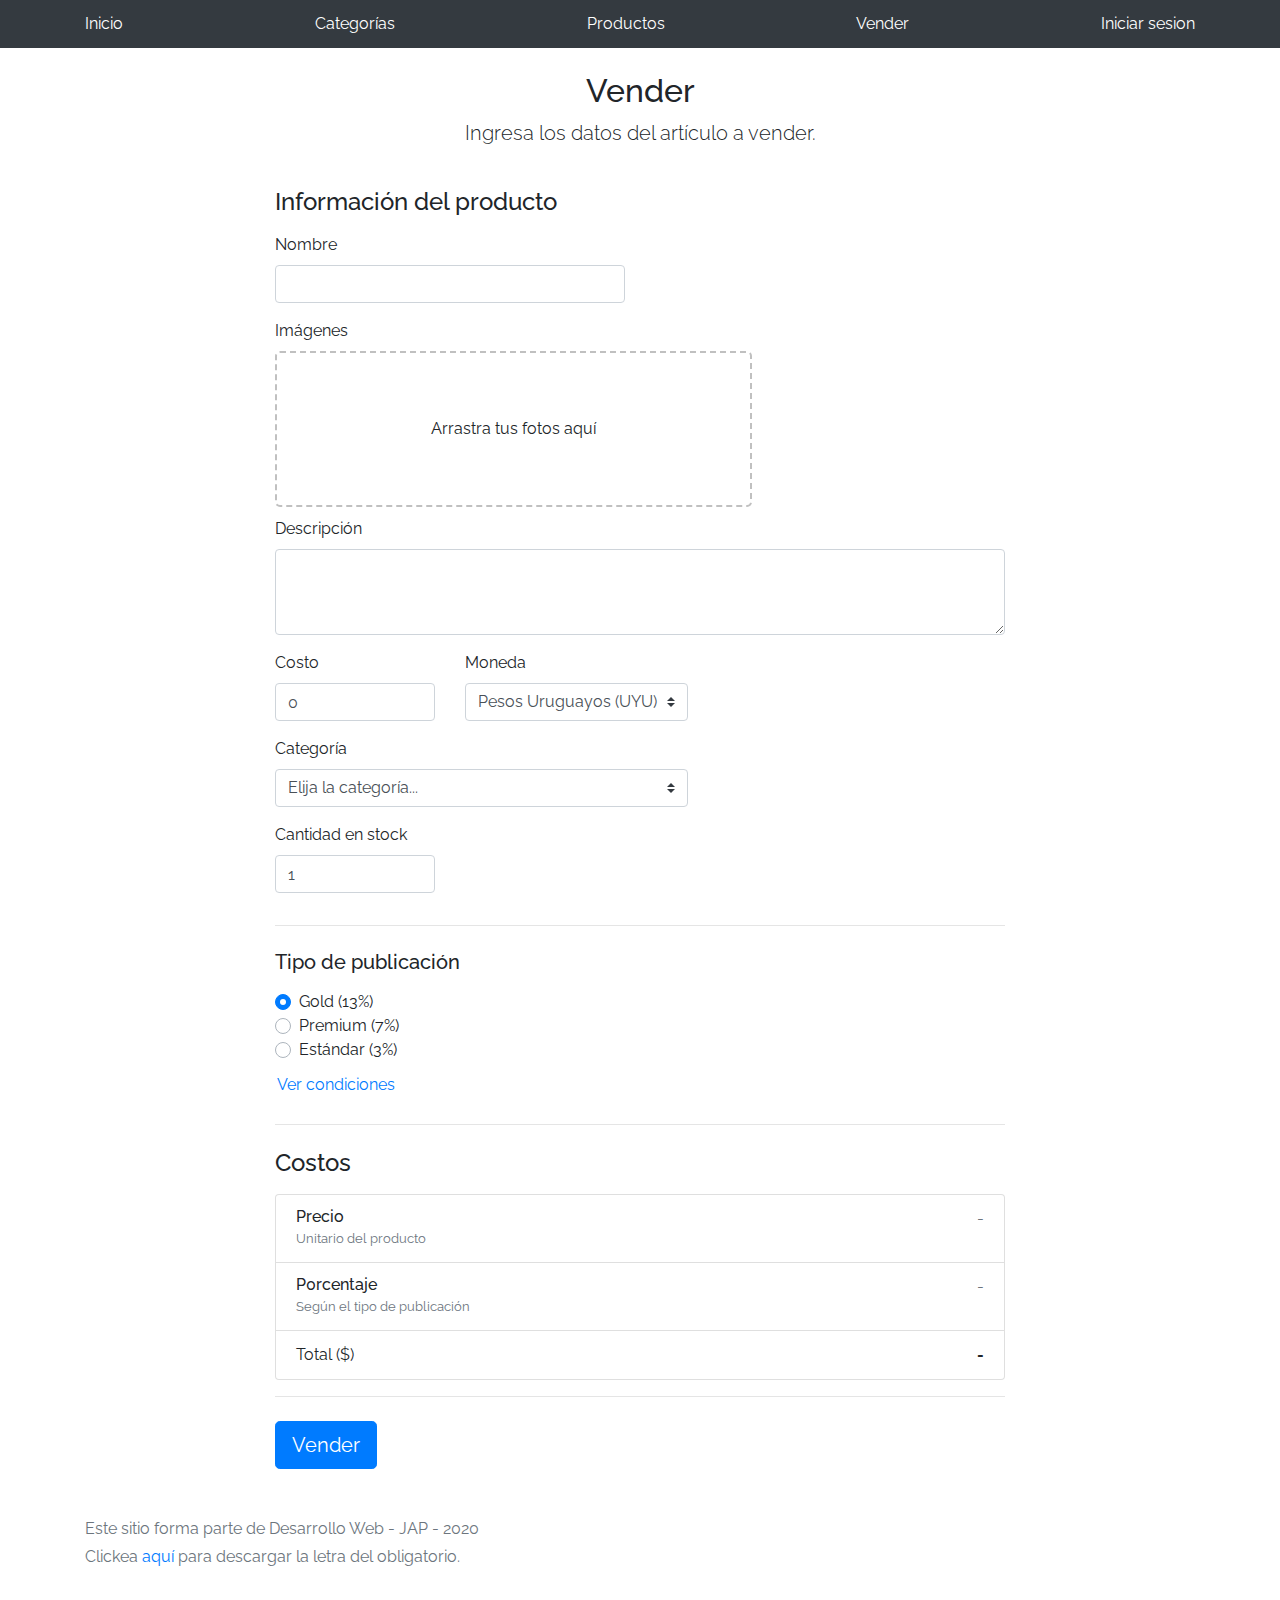
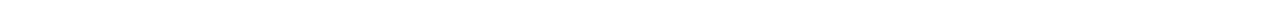
<file: sell.html>
<!DOCTYPE html>
<!-- saved from url=(0049)https://getbootstrap.com/docs/4.3/examples/album/ -->
<html lang="en">
  <head>
    <meta http-equiv="Content-Type" content="text/html; charset=UTF-8" />

    <meta
      name="viewport"
      content="width=device-width, initial-scale=1, shrink-to-fit=no"
    />
    <meta name="description" content="" />
    <title>eMercado - Todo lo que busques está aquí</title>

    <link
      rel="canonical"
      href="https://getbootstrap.com/docs/4.3/examples/album/"
    />
    <link
      href="https://fonts.googleapis.com/css?family=Raleway:300,300i,400,400i,700,700i,900,900i"
      rel="stylesheet"
    />

    <style>
      .bd-placeholder-img {
        font-size: 1.125rem;
        text-anchor: middle;
        -webkit-user-select: none;
        -moz-user-select: none;
        -ms-user-select: none;
        user-select: none;
      }

      @media (min-width: 768px) {
        .bd-placeholder-img-lg {
          font-size: 3.5rem;
        }
      }
    </style>
    <link href="css/bootstrap.min.css" rel="stylesheet" />
    <link href="css/styles.css" rel="stylesheet" />
    <link href="css/dropzone.css" rel="stylesheet" />
  </head>
  <body>
    <nav class="site-header sticky-top py-1 bg-dark">
      <div
        class="container d-flex flex-column flex-md-row justify-content-between"
      >
        <a class="py-2 d-none d-md-inline-block" href="index.html">Inicio</a>
        <a class="py-2 d-none d-md-inline-block" href="categories.html"
          >Categorías</a
        >
        <a class="py-2 d-none d-md-inline-block" href="products.html"
          >Productos</a
        >
        <a class="py-2 d-none d-md-inline-block" href="sell.html">Vender</a>
      </div>
    </nav>
    <div class="container">
      <div class="text-center p-4">
        <h2>Vender</h2>
        <p class="lead">Ingresa los datos del artículo a vender.</p>
      </div>
      <div class="row justify-content-md-center">
        <div class="col-md-8 order-md-1">
          <h4 class="mb-3">Información del producto</h4>
          <form class="needs-validation" id="sell-info">
            <div class="row">
              <div class="col-md-6 mb-3">
                <label for="productName">Nombre</label>
                <input
                  type="text"
                  class="form-control"
                  id="productName"
                  placeholder=""
                  value=""
                />
                <div class="invalid-feedback">Ingresa un nombre</div>
              </div>
            </div>
            <div class="row">
              <div class="col-md-8 order-md-1">
                <label for="zip">Imágenes</label>
                <div class="needsclick dz-clickable" id="file-upload">
                  <div class="dz-message needsclick">
                    Arrastra tus fotos aquí<br />
                  </div>
                </div>
              </div>
            </div>
            <div class="row">
              <div class="col-md-12 mb-3">
                <label for="productDescription">Descripción</label>
                <textarea
                  class="form-control"
                  id="productDescription"
                  rows="3"
                ></textarea>
              </div>
            </div>
            <div class="row">
              <div class="col-md-3 mb-3">
                <label for="zip">Costo</label>
                <input
                  type="number"
                  class="form-control"
                  id="productCostInput"
                  placeholder=""
                  required=""
                  value="0"
                  min="0"
                />
                <div class="invalid-feedback">
                  El costo debe ser mayor que 0.
                </div>
              </div>
              <div class="col-md-4 mb-3">
                <label for="state">Moneda</label>
                <select
                  class="custom-select d-block w-100"
                  id="productCurrency"
                  required=""
                >
                  <option selected>Pesos Uruguayos (UYU)</option>
                  <option>Dólares (USD)</option>
                </select>
                <div class="invalid-feedback">
                  Ingresa una categoría válida.
                </div>
              </div>
            </div>
            <div class="row">
              <div class="col-md-7 mb-3">
                <label for="state">Categoría</label>
                <select
                  class="custom-select d-block w-100"
                  id="productCategory"
                >
                  <option value="">Elija la categoría...</option>
                  <option>Autos</option>
                  <option>Juguetes</option>
                  <option>Muebles</option>
                  <option>Herramientas</option>
                  <option>Computadoras</option>
                  <option>Vestimenta</option>
                </select>
                <div class="invalid-feedback">
                  Por favor ingresa una categoría válida.
                </div>
              </div>
            </div>
            <div class="row">
              <div class="col-md-3 mb-3">
                <label for="productCountInput">Cantidad en stock</label>
                <input
                  type="number"
                  class="form-control"
                  id="productCountInput"
                  placeholder=""
                  required=""
                  value="1"
                  min="0"
                />
                <div class="invalid-feedback">La cantidad es requerida.</div>
              </div>
            </div>
            <hr class="mb-4" />
            <h5 class="mb-3">Tipo de publicación</h5>
            <div class="d-block my-3">
              <div class="custom-control custom-radio">
                <input
                  id="goldradio"
                  name="publicationType"
                  type="radio"
                  class="custom-control-input"
                  checked=""
                  required=""
                />
                <label class="custom-control-label" for="goldradio"
                  >Gold (13%)</label
                >
              </div>
              <div class="custom-control custom-radio">
                <input
                  id="premiumradio"
                  name="publicationType"
                  type="radio"
                  class="custom-control-input"
                  required=""
                />
                <label class="custom-control-label" for="premiumradio"
                  >Premium (7%)</label
                >
              </div>
              <div class="custom-control custom-radio">
                <input
                  id="standardradio"
                  name="publicationType"
                  type="radio"
                  class="custom-control-input"
                  required=""
                />
                <label class="custom-control-label" for="standardradio"
                  >Estándar (3%)</label
                >
              </div>
              <div class="row">
                <button
                  type="button"
                  class="m-1 btn btn-link"
                  data-toggle="modal"
                  data-target="#contidionsModal"
                >
                  Ver condiciones
                </button>
              </div>
            </div>
            <hr class="mb-4" />
            <h4 class="mb-3">Costos</h4>
            <ul class="list-group mb-3">
              <li
                class="list-group-item d-flex justify-content-between lh-condensed"
              >
                <div>
                  <h6 class="my-0">Precio</h6>
                  <small class="text-muted">Unitario del producto</small>
                </div>
                <span class="text-muted" id="productCostText">-</span>
              </li>
              <li
                class="list-group-item d-flex justify-content-between lh-condensed"
              >
                <div>
                  <h6 class="my-0">P0rcentaje</h6>
                  <small class="text-muted">Según el tipo de publicación</small>
                </div>
                <span class="text-muted" id="comissionText">-</span>
              </li>
              <li class="list-group-item d-flex justify-content-between">
                <span>Total ($)</span>
                <strong id="totalCostText">-</strong>
              </li>
            </ul>
            <hr class="mb-4" />
            <button class="btn btn-primary btn-lg" type="submit">Vender</button>
          </form>
        </div>
      </div>
    </div>
    <footer class="text-muted">
      <div class="container">
        <p>Este sitio forma parte de Desarrollo Web - JAP - 2020</p>
        <p>
          Clickea <a target="_blank" href="Letra.pdf">aquí</a> para descargar la
          letra del obligatorio.
        </p>
      </div>
    </footer>
    <div class="alert fade" role="alert" id="alertResult">
      <span id="resultSpan"></span>
      <button
        type="button"
        class="close"
        data-dismiss="alert"
        aria-label="Close"
      >
        <span aria-hidden="true">&times;</span>
      </button>
    </div>

    <div class="modal fade" tabindex="-1" role="dialog" id="contidionsModal">
      <div class="modal-dialog" role="document">
        <div class="modal-content">
          <div class="modal-header">
            <h5 class="modal-title">Condiciones de publicación</h5>
            <button
              type="button"
              class="close"
              data-dismiss="modal"
              aria-label="Close"
            >
              <span aria-hidden="true">&times;</span>
            </button>
          </div>
          <div class="modal-body">
            <div class="container">
              <div class="row">
                <h5 class="text-warning">Gold (13%)</h5>
                <p class="muted text-justify">
                  Tu producto se verá de forma promocionada en portada, además
                  de las condiciones de Premium y Estándar.
                </p>
              </div>
              <hr />
              <div class="row">
                <h5 class="text-primary">Stándar (7%)</h5>
                <p class="muted text-justify">
                  Se mostrará el producto en los primeros lugares de resultados
                  de búsqueda, así cómo cuando se ingrese a la categoría que
                  pertenezca.
                </p>
              </div>
              <hr />
              <div class="row">
                <h5 class="text-secondary">Estándar (3%)</h5>
                <p class="muted text-justify">
                  El producto se listará en la categoría correspondiente, así
                  como en los resultados de búsquedas que coincidan con las
                  palabras claves en el nombre.
                </p>
              </div>
            </div>
          </div>
          <div class="modal-footer">
            <button type="button" class="btn btn-primary" data-dismiss="modal">
              Cerrar
            </button>
          </div>
        </div>
      </div>
    </div>
    <div id="spinner-wrapper">
      <div class="lds-ring">
        <div></div>
        <div></div>
        <div></div>
        <div></div>
      </div>
    </div>
    <script src="js/jquery-3.4.1.min.js"></script>
    <script src="js/bootstrap.bundle.min.js"></script>
    <script src="js/dropzone.js"></script>
    <script src="js/init.js"></script>
    <script src="js/sell.js"></script>
  </body>
</html>
</file>
<file: css/styles.css>
.jumbotron,
.card-body,
.container,
.site-header {
  font-family: "Raleway", serif !important;
}

.jumbotron .display-4 {
  font-weight: bold;
}

.jumbotron {
  height: 50vh;
  padding: 5em inherit;
  margin-bottom: 0;
  background-color: #53c0fb;
  background: url("../img/cover_back.png");
  background-size: cover;
  background-position: center;
  background-repeat: no-repeat;
  color: black;
  font-weight: bold;
}

@media (min-width: 768px) {
  .jumbotron {
    padding-top: 6rem;
    padding-bottom: 6rem;
  }
}

.jumbotron p:last-child {
  margin-bottom: 0;
}

.jumbotron-heading {
  font-weight: 300;
}

.jumbotron .container {
  max-width: 40rem;
  background-color: rgba(255, 255, 255, 0.5);
  border-radius: 10px;
  text-shadow: 1px 1px 2px grey;
}

.jumbotron .lead {
  font-size: 38px;
}

footer {
  padding-top: 3rem;
  padding-bottom: 3rem;
}

footer p {
  margin-bottom: 0.25rem;
}

.site-header a {
  color: white;
  transition: ease-in-out color 0.15s;
}

.light-text {
  color: white;
}

.site-header .dropdown-menu a {
  color: black;
}

.dropzone {
  border: 2px dashed #0087f7;
  border-radius: 5px;
  background: white;
}

.alert {
  position: fixed;
  top: 80px;
  width: 50%;
  left: 50%;
  transform: translate(-50%, 0);
}

.lds-ring {
  display: inline-block;
  position: relative;
  width: 64px;
  height: 64px;
  top: 50%;
  left: 50%;
}
.lds-ring div {
  box-sizing: border-box;
  display: block;
  position: absolute;
  width: 51px;
  height: 51px;
  margin: 6px;
  border: 6px solid #fff;
  border-radius: 50%;
  animation: lds-ring 1.2s cubic-bezier(0.5, 0, 0.5, 1) infinite;
  border-color: #fff transparent transparent transparent;
}
.lds-ring div:nth-child(1) {
  animation-delay: -0.45s;
}
.lds-ring div:nth-child(2) {
  animation-delay: -0.3s;
}
.lds-ring div:nth-child(3) {
  animation-delay: -0.15s;
}
@keyframes lds-ring {
  0% {
    transform: rotate(0deg);
  }
  100% {
    transform: rotate(360deg);
  }
}

#spinner-wrapper {
  position: fixed;
  background-color: rgba(0, 0, 0, 0.5);
  width: 100%;
  height: 100%;
  top: 0;
  left: 0;
  z-index: 1021;
  display: none;
}

a.custom-card,
a.custom-card:hover {
  color: inherit;
  text-decoration: inherit;
}

.checked {
  color: orange;
}
</file>
<file: css/cart.css>
.bd-placeholder-img {
  font-size: 1.125rem;
  text-anchor: middle;
  -webkit-user-select: none;
  -moz-user-select: none;
  -ms-user-select: none;
  user-select: none;
}

@media (min-width: 768px) {
  .bd-placeholder-img-lg {
    font-size: 3.5rem;
  }
}

.currency-button {
  border: 1px solid #dd2f56;
  border-radius: 5px;
  padding: 10px;
  margin: 5px;
  color: #dd2f56;
  transition: 0.15s ease-in;
}

.currency-button:hover {
  background-color: #dd2f56;
  color: white;
}

.currency-button:focus {
  outline: none;
}

.modal-button {
  border: 1px solid #007bff;
  border-radius: 5px;
  padding: 10px 40px;
  margin: 5px 25px 0 0;
  color: #007bff;
  transition: 0.15s ease-in;
}

.modal-button:hover {
  background-color: #007bff;
  color: white;
}

.modal-button:focus {
  outline: none;
}

.disableBtn {
  cursor: not-allowed;
  pointer-events: none;
  color: #c0c0c0;
  background-color: #ffffff;
  border: 1px solid #c0c0c0;
}

#modal-btn-div {
  float: right;
  display: flex;
  justify-content: center;
}

#modal-btn-div button {
  font-size: 20px;
}

.modal-img {
  height: 100px;
}

.paymentOption input {
  padding: 15px;
  height: 100px;
  margin: 15px;
}

.paymentOption:hover {
  border: 1px solid #007bff;
  border-radius: 10px;
  cursor: pointer;
}

.modal-body {
  width: 300px;
}

.paymentModal {
  display: flex;
}

.paymentForm {
  text-align: center;
}

.paymentForm label {
  padding: 25px;
  border: 1px solid transparent;
  border-radius: 10px;
}

.paymentForm .paymentLabel:hover {
  border: 1px solid grey;
}

label img {
  height: 100px;
}
</file>
<file: css/dropzone.css>
/*
 * The MIT License
 * Copyright (c) 2012 Matias Meno <m@tias.me>
 */
.dropzone, .dropzone * {
  box-sizing: border-box; }

.dropzone {
  position: relative; }
  .dropzone .dz-preview {
    position: relative;
    display: inline-block;
    width: 120px;
    margin: 0.5em; }
    .dropzone .dz-preview .dz-progress {
      display: block;
      height: 15px;
      border: 1px solid #aaa; }
      .dropzone .dz-preview .dz-progress .dz-upload {
        display: block;
        height: 100%;
        width: 0;
        background: green; }
    .dropzone .dz-preview .dz-error-message {
      color: red;
      display: none; }
    .dropzone .dz-preview.dz-error .dz-error-message, .dropzone .dz-preview.dz-error .dz-error-mark {
      display: block; }
    .dropzone .dz-preview.dz-success .dz-success-mark {
      display: block; }
    .dropzone .dz-preview .dz-error-mark, .dropzone .dz-preview .dz-success-mark {
      position: absolute;
      display: none;
      left: 30px;
      top: 30px;
      width: 54px;
      height: 58px;
      left: 50%;
      margin-left: -27px; }

@-webkit-keyframes passing-through {
  0% {
    opacity: 0;
    -webkit-transform: translateY(40px);
    -moz-transform: translateY(40px);
    -ms-transform: translateY(40px);
    -o-transform: translateY(40px);
    transform: translateY(40px); }
  30%, 70% {
    opacity: 1;
    -webkit-transform: translateY(0px);
    -moz-transform: translateY(0px);
    -ms-transform: translateY(0px);
    -o-transform: translateY(0px);
    transform: translateY(0px); }
  100% {
    opacity: 0;
    -webkit-transform: translateY(-40px);
    -moz-transform: translateY(-40px);
    -ms-transform: translateY(-40px);
    -o-transform: translateY(-40px);
    transform: translateY(-40px); } }
@-moz-keyframes passing-through {
  0% {
    opacity: 0;
    -webkit-transform: translateY(40px);
    -moz-transform: translateY(40px);
    -ms-transform: translateY(40px);
    -o-transform: translateY(40px);
    transform: translateY(40px); }
  30%, 70% {
    opacity: 1;
    -webkit-transform: translateY(0px);
    -moz-transform: translateY(0px);
    -ms-transform: translateY(0px);
    -o-transform: translateY(0px);
    transform: translateY(0px); }
  100% {
    opacity: 0;
    -webkit-transform: translateY(-40px);
    -moz-transform: translateY(-40px);
    -ms-transform: translateY(-40px);
    -o-transform: translateY(-40px);
    transform: translateY(-40px); } }
@keyframes passing-through {
  0% {
    opacity: 0;
    -webkit-transform: translateY(40px);
    -moz-transform: translateY(40px);
    -ms-transform: translateY(40px);
    -o-transform: translateY(40px);
    transform: translateY(40px); }
  30%, 70% {
    opacity: 1;
    -webkit-transform: translateY(0px);
    -moz-transform: translateY(0px);
    -ms-transform: translateY(0px);
    -o-transform: translateY(0px);
    transform: translateY(0px); }
  100% {
    opacity: 0;
    -webkit-transform: translateY(-40px);
    -moz-transform: translateY(-40px);
    -ms-transform: translateY(-40px);
    -o-transform: translateY(-40px);
    transform: translateY(-40px); } }
@-webkit-keyframes slide-in {
  0% {
    opacity: 0;
    -webkit-transform: translateY(40px);
    -moz-transform: translateY(40px);
    -ms-transform: translateY(40px);
    -o-transform: translateY(40px);
    transform: translateY(40px); }
  30% {
    opacity: 1;
    -webkit-transform: translateY(0px);
    -moz-transform: translateY(0px);
    -ms-transform: translateY(0px);
    -o-transform: translateY(0px);
    transform: translateY(0px); } }
@-moz-keyframes slide-in {
  0% {
    opacity: 0;
    -webkit-transform: translateY(40px);
    -moz-transform: translateY(40px);
    -ms-transform: translateY(40px);
    -o-transform: translateY(40px);
    transform: translateY(40px); }
  30% {
    opacity: 1;
    -webkit-transform: translateY(0px);
    -moz-transform: translateY(0px);
    -ms-transform: translateY(0px);
    -o-transform: translateY(0px);
    transform: translateY(0px); } }
@keyframes slide-in {
  0% {
    opacity: 0;
    -webkit-transform: translateY(40px);
    -moz-transform: translateY(40px);
    -ms-transform: translateY(40px);
    -o-transform: translateY(40px);
    transform: translateY(40px); }
  30% {
    opacity: 1;
    -webkit-transform: translateY(0px);
    -moz-transform: translateY(0px);
    -ms-transform: translateY(0px);
    -o-transform: translateY(0px);
    transform: translateY(0px); } }
@-webkit-keyframes pulse {
  0% {
    -webkit-transform: scale(1);
    -moz-transform: scale(1);
    -ms-transform: scale(1);
    -o-transform: scale(1);
    transform: scale(1); }
  10% {
    -webkit-transform: scale(1.1);
    -moz-transform: scale(1.1);
    -ms-transform: scale(1.1);
    -o-transform: scale(1.1);
    transform: scale(1.1); }
  20% {
    -webkit-transform: scale(1);
    -moz-transform: scale(1);
    -ms-transform: scale(1);
    -o-transform: scale(1);
    transform: scale(1); } }
@-moz-keyframes pulse {
  0% {
    -webkit-transform: scale(1);
    -moz-transform: scale(1);
    -ms-transform: scale(1);
    -o-transform: scale(1);
    transform: scale(1); }
  10% {
    -webkit-transform: scale(1.1);
    -moz-transform: scale(1.1);
    -ms-transform: scale(1.1);
    -o-transform: scale(1.1);
    transform: scale(1.1); }
  20% {
    -webkit-transform: scale(1);
    -moz-transform: scale(1);
    -ms-transform: scale(1);
    -o-transform: scale(1);
    transform: scale(1); } }
@keyframes pulse {
  0% {
    -webkit-transform: scale(1);
    -moz-transform: scale(1);
    -ms-transform: scale(1);
    -o-transform: scale(1);
    transform: scale(1); }
  10% {
    -webkit-transform: scale(1.1);
    -moz-transform: scale(1.1);
    -ms-transform: scale(1.1);
    -o-transform: scale(1.1);
    transform: scale(1.1); }
  20% {
    -webkit-transform: scale(1);
    -moz-transform: scale(1);
    -ms-transform: scale(1);
    -o-transform: scale(1);
    transform: scale(1); } }
#file-upload, #file-upload * {
  box-sizing: border-box; }

#file-upload {
  min-height: 150px;
  border: 2px dashed silver;
  border-radius: 5px;
  background: white;
margin-bottom: 10px;}
  #file-upload.dz-clickable {
    cursor: pointer; }
    #file-upload.dz-clickable * {
      cursor: default; }
    #file-upload.dz-clickable .dz-message, #file-upload.dz-clickable .dz-message * {
      cursor: pointer; }
  #file-upload.dz-started .dz-message {
    display: none; }
  #file-upload.dz-drag-hover {
    border-style: solid; }
    #file-upload.dz-drag-hover .dz-message {
      opacity: 0.5; }
  #file-upload .dz-message {
    text-align: center;
    margin: 4em 0; }
  #file-upload .dz-preview {
    position: relative;
    display: inline-block;
    vertical-align: top;
    margin: 16px;
    min-height: 100px; }
    #file-upload .dz-preview:hover {
      z-index: 1000; }
      #file-upload .dz-preview:hover .dz-details {
        opacity: 1; }
    #file-upload .dz-preview.dz-file-preview .dz-image {
      border-radius: 20px;
      background: #999;
      background: linear-gradient(to bottom, #eee, #ddd); }
    #file-upload .dz-preview.dz-file-preview .dz-details {
      opacity: 1; }
    #file-upload .dz-preview.dz-image-preview {
      background: white; }
      #file-upload .dz-preview.dz-image-preview .dz-details {
        -webkit-transition: opacity 0.2s linear;
        -moz-transition: opacity 0.2s linear;
        -ms-transition: opacity 0.2s linear;
        -o-transition: opacity 0.2s linear;
        transition: opacity 0.2s linear; }
    #file-upload .dz-preview .dz-remove {
      font-size: 14px;
      text-align: center;
      display: block;
      cursor: pointer;
      border: none; }
      #file-upload .dz-preview .dz-remove:hover {
        text-decoration: underline; }
    #file-upload .dz-preview:hover .dz-details {
      opacity: 1; }
    #file-upload .dz-preview .dz-details {
      z-index: 20;
      position: absolute;
      top: 0;
      left: 0;
      opacity: 0;
      font-size: 13px;
      min-width: 100%;
      max-width: 100%;
      padding: 2em 1em;
      text-align: center;
      color: rgba(0, 0, 0, 0.9);
      line-height: 150%; }
      #file-upload .dz-preview .dz-details .dz-size {
        margin-bottom: 1em;
        font-size: 16px; }
      #file-upload .dz-preview .dz-details .dz-filename {
        white-space: nowrap; }
        #file-upload .dz-preview .dz-details .dz-filename:hover span {
          border: 1px solid rgba(200, 200, 200, 0.8);
          background-color: rgba(255, 255, 255, 0.8); }
        #file-upload .dz-preview .dz-details .dz-filename:not(:hover) {
          overflow: hidden;
          text-overflow: ellipsis; }
          #file-upload .dz-preview .dz-details .dz-filename:not(:hover) span {
            border: 1px solid transparent; }
      #file-upload .dz-preview .dz-details .dz-filename span, #file-upload .dz-preview .dz-details .dz-size span {
        background-color: rgba(255, 255, 255, 0.4);
        padding: 0 0.4em;
        border-radius: 3px; }
    #file-upload .dz-preview:hover .dz-image img {
      -webkit-transform: scale(1.05, 1.05);
      -moz-transform: scale(1.05, 1.05);
      -ms-transform: scale(1.05, 1.05);
      -o-transform: scale(1.05, 1.05);
      transform: scale(1.05, 1.05);
      -webkit-filter: blur(8px);
      filter: blur(8px); }
    #file-upload .dz-preview .dz-image {
      border-radius: 20px;
      overflow: hidden;
      width: 120px;
      height: 120px;
      position: relative;
      display: block;
      z-index: 10; }
      #file-upload .dz-preview .dz-image img {
        display: block; }
    #file-upload .dz-preview.dz-success .dz-success-mark {
      -webkit-animation: passing-through 3s cubic-bezier(0.77, 0, 0.175, 1);
      -moz-animation: passing-through 3s cubic-bezier(0.77, 0, 0.175, 1);
      -ms-animation: passing-through 3s cubic-bezier(0.77, 0, 0.175, 1);
      -o-animation: passing-through 3s cubic-bezier(0.77, 0, 0.175, 1);
      animation: passing-through 3s cubic-bezier(0.77, 0, 0.175, 1); }
    #file-upload .dz-preview.dz-error .dz-error-mark {
      opacity: 1;
      -webkit-animation: slide-in 3s cubic-bezier(0.77, 0, 0.175, 1);
      -moz-animation: slide-in 3s cubic-bezier(0.77, 0, 0.175, 1);
      -ms-animation: slide-in 3s cubic-bezier(0.77, 0, 0.175, 1);
      -o-animation: slide-in 3s cubic-bezier(0.77, 0, 0.175, 1);
      animation: slide-in 3s cubic-bezier(0.77, 0, 0.175, 1); }
    #file-upload .dz-preview .dz-success-mark, #file-upload .dz-preview .dz-error-mark {
      pointer-events: none;
      opacity: 0;
      z-index: 500;
      position: absolute;
      display: block;
      top: 50%;
      left: 50%;
      margin-left: -27px;
      margin-top: -27px; }
      #file-upload .dz-preview .dz-success-mark svg, #file-upload .dz-preview .dz-error-mark svg {
        display: block;
        width: 54px;
        height: 54px; }
    #file-upload .dz-preview.dz-processing .dz-progress {
      opacity: 1;
      -webkit-transition: all 0.2s linear;
      -moz-transition: all 0.2s linear;
      -ms-transition: all 0.2s linear;
      -o-transition: all 0.2s linear;
      transition: all 0.2s linear; }
    #file-upload .dz-preview.dz-complete .dz-progress {
      opacity: 0;
      -webkit-transition: opacity 0.4s ease-in;
      -moz-transition: opacity 0.4s ease-in;
      -ms-transition: opacity 0.4s ease-in;
      -o-transition: opacity 0.4s ease-in;
      transition: opacity 0.4s ease-in; }
    #file-upload .dz-preview:not(.dz-processing) .dz-progress {
      -webkit-animation: pulse 6s ease infinite;
      -moz-animation: pulse 6s ease infinite;
      -ms-animation: pulse 6s ease infinite;
      -o-animation: pulse 6s ease infinite;
      animation: pulse 6s ease infinite; }
    #file-upload .dz-preview .dz-progress {
      opacity: 1;
      z-index: 1000;
      pointer-events: none;
      position: absolute;
      height: 16px;
      left: 50%;
      top: 50%;
      margin-top: -8px;
      width: 80px;
      margin-left: -40px;
      background: rgba(255, 255, 255, 0.9);
      -webkit-transform: scale(1);
      border-radius: 8px;
      overflow: hidden; }
      #file-upload .dz-preview .dz-progress .dz-upload {
        background: #333;
        background: linear-gradient(to bottom, #666, #444);
        position: absolute;
        top: 0;
        left: 0;
        bottom: 0;
        width: 0;
        -webkit-transition: width 300ms ease-in-out;
        -moz-transition: width 300ms ease-in-out;
        -ms-transition: width 300ms ease-in-out;
        -o-transition: width 300ms ease-in-out;
        transition: width 300ms ease-in-out; }
    #file-upload .dz-preview.dz-error .dz-error-message {
      display: block; }
    #file-upload .dz-preview.dz-error:hover .dz-error-message {
      opacity: 1;
      pointer-events: auto; }
    #file-upload .dz-preview .dz-error-message {
      pointer-events: none;
      z-index: 1000;
      position: absolute;
      display: block;
      display: none;
      opacity: 0;
      -webkit-transition: opacity 0.3s ease;
      -moz-transition: opacity 0.3s ease;
      -ms-transition: opacity 0.3s ease;
      -o-transition: opacity 0.3s ease;
      transition: opacity 0.3s ease;
      border-radius: 8px;
      font-size: 13px;
      top: 130px;
      left: -10px;
      width: 140px;
      background: #be2626;
      background: linear-gradient(to bottom, #be2626, #a92222);
      padding: 0.5em 1.2em;
      color: white; }
      #file-upload .dz-preview .dz-error-message:after {
        content: '';
        position: absolute;
        top: -6px;
        left: 64px;
        width: 0;
        height: 0;
        border-left: 6px solid transparent;
        border-right: 6px solid transparent;
        border-bottom: 6px solid #be2626; }

#file-upload .dz-preview.dz-error .dz-error-message, #file-upload .dz-preview.dz-error .dz-error-mark{
  display: none;
}
</file>
<file: css/login.css>
/* * {
  padding: 0;
  margin: 0;
  font-family: "Nunito", sans-serif;
  color: rgb(39, 39, 39);
}

.container {
  background-color: white;
  height: fit-content;
  width: 80%;
  margin: 50px auto;
}

.container h1 {
  font-size: 38px;
}

.row {
  margin: 5px 0;
  background-color: ;
  height: 90px;
  width: 100%;
  display: flex;
  flex-direction: column;
}

.different-row {
  margin: 5px 0;
  background-color: ;
  height: 30px;
  width: 100%;
  display: flex;
  justify-content: center;
}

.different-row label {
  padding: 0 5px;
}

.input {
  font-size: 20px;
}

input[type="text"],
input[type="password"] {
  height: 40px;
  padding: 0 10px;
  border: none;
  border-bottom: 1px solid rgb(158, 158, 158);
  transition: 0.3s ease-in-out;
}

input[type="text"]:focus,
input[type="password"]:focus {
  outline: none;
  border-bottom: 1px solid black;
}

.button {
  margin: auto;
  height: 70px;
  width: 200px;
  color: white;
  border-radius: 60px;
  border: 1px solid grey;
  font-size: 26px;
  font-weight: 600;
  background: linear-gradient(
    180deg,
    rgba(98, 244, 101, 1) 0%,
    rgba(61, 140, 64, 1) 100%
  );
}

.button:hover {
  opacity: 75%;
  cursor: pointer;
}

.button:focus {
  outline: none;
}

.invisible {
  height: fit-content;
  width: 350px;
  margin: 50px auto;
  font-size: 22px;
  text-align: center;
}

.invisible a {
  color: black;
  text-decoration: none;
}

@media only screen and (min-width: 768px) {
  body {
    height: 96vh;
    overflow: hidden;
    background: linear-gradient(
      180deg,
      rgba(205, 204, 204, 1) 0%,
      rgba(69, 69, 69, 1) 100%
    );
  }
  .container {
    width: 350px;
    padding: 25px;
    border-radius: 5px;
    border: 1px solid rgb(71, 71, 71);
    filter: drop-shadow(8px 8px 10px rgb(70, 69, 69));
  }
  .invisible a {
    color: white;
  }
}
 */
</file>
<file: css/product-info.css>
#productCard {
  display: flex;
  min-width: 1020px;
}

.productInfo {
  width: 50%;
}

.productImg {
  padding: 4px;
  border: 1px solid lightgrey;
}

.item {
  padding: 0 10px;
}

.productInfo #productCost {
  font-size: 200%;
}

.img-row {
  width: 1020px;
  display: flex;
  margin-left: 15px;
  margin-top: 10px;
}

.img-gallery {
  height: 90px;
  width: auto;
  padding: 2px;
  margin: 2px 5px;
  border: 1px solid rgb(204, 204, 204);
}

h3 {
  padding: 10px;
}

#relatedProducts {
  margin: 10px;
  padding: 10px;
  display: flex;
}

#relatedCard {
  margin: 0 15px;
  transition: 0.25s ease-in-out;
}

#relatedCard:hover {
  box-shadow: 5px 5px 7px 0px rgba(158, 156, 156, 0.75);
}

#relatedCard a {
  color: #dd2f56;
}

.cart-btn-div {
  display: flex;
  padding: 15px;
}

.cart-btn {
  padding: 10px;
  background-color: #dd2f56;
  color: white;
  border: 1px solid grey;
  border-radius: 15px;
  flex: 1;
  transition: 0.3s ease-in-out;
}
.cart-btn:hover {
  background-color: #78172d;
}

.cart-btn:focus {
  outline: none;
}
.displaypics {
  width: 100px;
}
.form {
  margin-top: 10px;
}

.commentDate {
  font-size: 110%;
}
</file>
